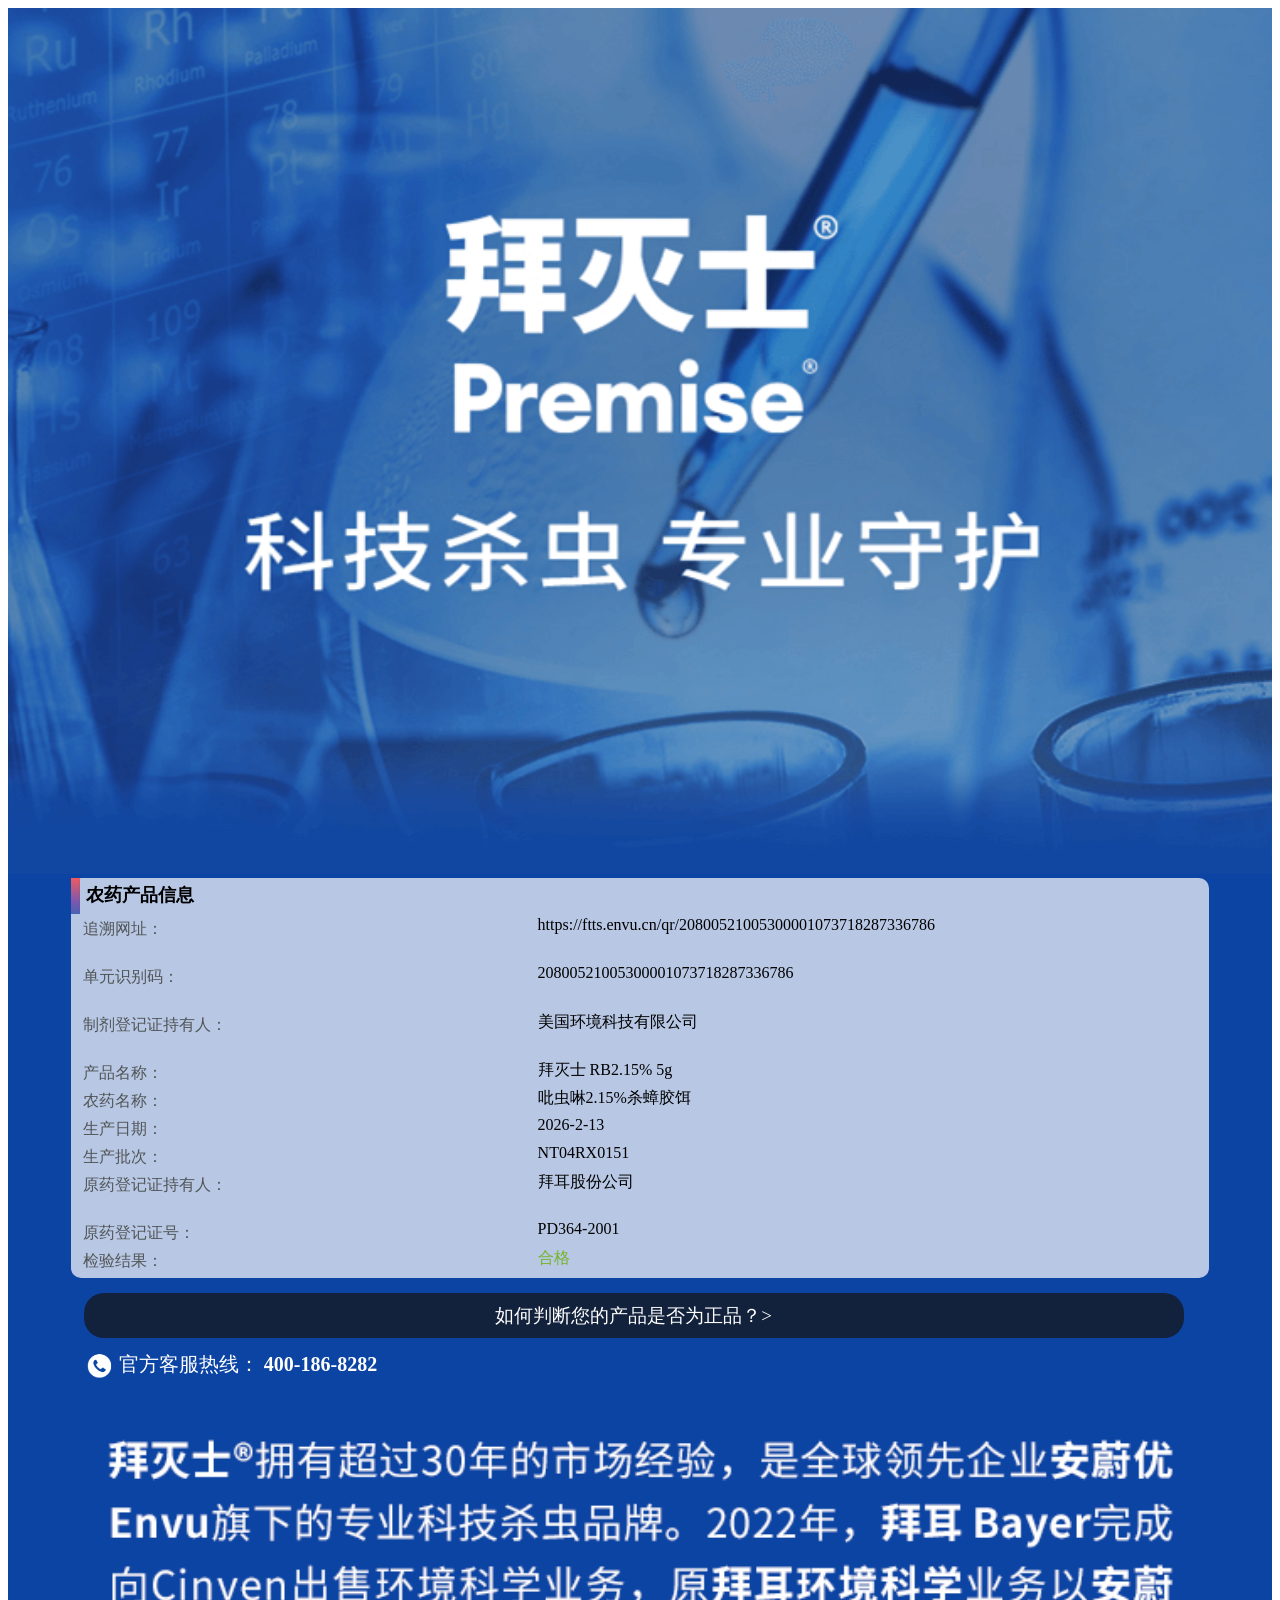
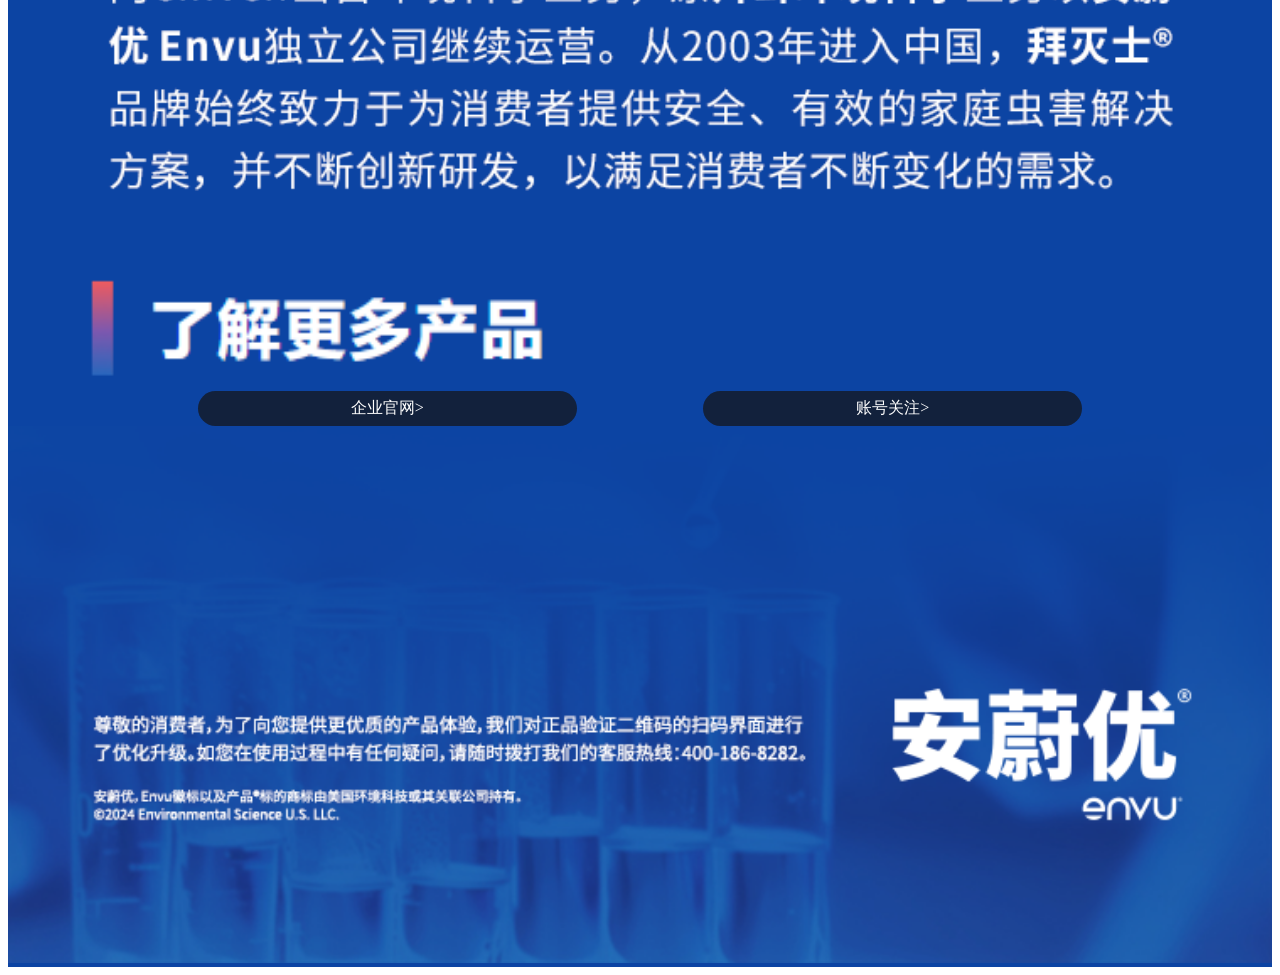
<file: index.html>
<!DOCTYPE html>
<html lang="en">
<head>
    <meta charset="UTF-8">
    <meta name="viewport" content="width=device-width, initial-scale=1.0">
    <title>Document</title>
    <link rel="stylesheet" href="style.css">
</head>
<body>
    <div class="all" style="background-color: rgba(12, 68, 163,1);">
        <div name="top">
            <img src="./image/Aa01.png" alt="" width="100%">
        </div>
        <!-- <div class="top2" style="width: 100%;
         color: rgba(255, 255, 255, 0.8);">
            <div class="biaoshi" style="background: rgb(241, 91, 93); 
            display: inline-block; border-top-right-radius: 2rem;
             border-bottom-right-radius: 2rem; padding: 0px 2rem;
             margin-left: 5%;padding-top: 6px;font-weight: 700;
             height: 30px;font-size: 17px;">
                <span>结果正常</span>
            </div>
            <div style="width: 87%; margin-bottom: 2rem;
                margin-top: 5px; padding-left: 20px; padding-right: 20px;
                font-size: 0.8rem;
                ">
                <div>
                    该产品若非各平台官方旗舰店购买，则为假货。
                </div>
                <div style="margin-top: 5px;">
                    您可联系官方客服热线提供假货线索，帮助我们一起维护消费者权益。
                </div>
            </div>
        </div> -->
        <div style="width: 90%; margin-left: 5%; border-radius: 10px;
            background-color: #B7C7E4;height: 400px;">
            <div style="width: 100%; height: 30px;align-items: center;">
                <img src="./image/Aa03.png" alt="" style="float: left;">
                <div style="font-size: 18px; font-weight: 800; height: 30px;
                    align-items: center;padding-top: 5px;
                    padding-left: 15px;">农药产品信息</div>
            </div>
            <div style="width: 100%; margin-top: 8px;margin-left: 1%;">
                <div class="list" style="height: 48px;">
                    <div class="left">追溯网址：</div>
                    <div class="right">https://ftts.envu.cn/qr/20800521005300001073718287336786</div>
                </div>
                <div style="height: 48px;">
                    <div class="left">单元识别码：</div>
                    <div class="right">20800521005300001073718287336786</div>
                </div>
                <div style="height: 48px;">
                    <div class="left">制剂登记证持有人：</div>
                    <div class="right">美国环境科技有限公司</div>
                </div>
                <div style="height: 28px;">
                    <div class="left">产品名称：</div>
                    <div class="right">拜灭士 RB2.15%  5g</div>
                </div>
                <div style="height: 28px;">
                    <div class="left">农药名称：</div>
                    <div class="right">吡虫啉2.15%杀蟑胶饵</div>
                </div>
                <div style="height: 28px;">
                    <div class="left">生产日期：</div>
                    <div class="right">2026-2-13</div>
                </div>
                <div style="height: 28px;">
                    <div class="left">生产批次：</div>
                    <div class="right">NT04RX0151</div>
                </div>
                <div style="height: 48px;">
                    <div class="left">原药登记证持有人：</div>
                    <div class="right">拜耳股份公司</div>
                </div>
                <div style="height: 28px;">
                    <div class="left">原药登记证号：</div>
                    <div class="right">PD364-2001</div>
                </div>
                <div style="height: 28px;">
                    <div class="left">检验结果：</div>
                    <div class="right" style="color: #77B428;">合格</div>
                </div>
            </div>
        </div>
        <div style="margin-top: 15px;">
            <div >
                <a href="https://ftts.envu.cn/ANTIFAKE/PSA3.html"
                    style="text-decoration: none;">
                    <div style="background-color: #12213C; color: white;
                    width: 87%; height: 45px; border-radius: 20px;
                    margin-left: 6%;margin-right: 6%;
                    display: flex; justify-content: center; align-items: center;
                    font-size: 19px;">
                        如何判断您的产品是否为正品？>
                    </div>
                </a>
            </div>
            <div style="margin-left: 6%; overflow: auto;margin-top: 10px;">
                <img src="./image/Aa02.png" alt="" style="width: 30px;float: left;">
                <div style="color: white; font-size: 20px; height: 40px;
                align-items: center;float: left;margin-top: 3px;margin-left: 5px;
                ">
                    官方客服热线：
                    <span style="font-weight: 600;">400-186-8282</span>
                    </div>
            </div>
        </div>
        <div>
            <img style="width: 100%;" src="./image/Aa04.png" alt="">
        </div>
        <div>
            <div>
                <img style="width: 40%; margin-left: 5%;" src="./image/Aa05.png" alt="">
            </div>
            <div style="overflow: auto;">
                <div style="float: left; width: 30%; height: 35px;
                background-color: #12213C;display: flex;
                justify-content: center; align-items: center;
                border-radius: 20px;margin-left: 15%;">
                    <a href="https://www.cn.envu.com/"
                        style="text-decoration: none;">
                        <div style="color: white;">企业官网></div>
                    </a>
                </div>
                <div style="float: left;width: 30%; height: 35px;
                    background-color: #12213C;display: flex;
                    justify-content: center; align-items: center;
                    border-radius: 20px;margin-left: 10%;">
                    <a href="https://www.xiaohongshu.com/
                    user/profile/60f300ef00000000200291f9?
                    tab=goods&channelType=share_outside&xhsshare
                    =WeixinSession&appuid=6176309f
                    000000000202697e&apptime=1731295913&share_
                    id=28ff0765385549debefb837ce6105018"
                        style="text-decoration: none;">
                        <div style="color: white;">账号关注></div>
                    </a>
                </div>
            </div>
        </div>
        <div>
            <img src="./image/Aa081.png" alt=""
            style="width: 100%;">
        </div>
    </div>
</body>
</html>
</file>
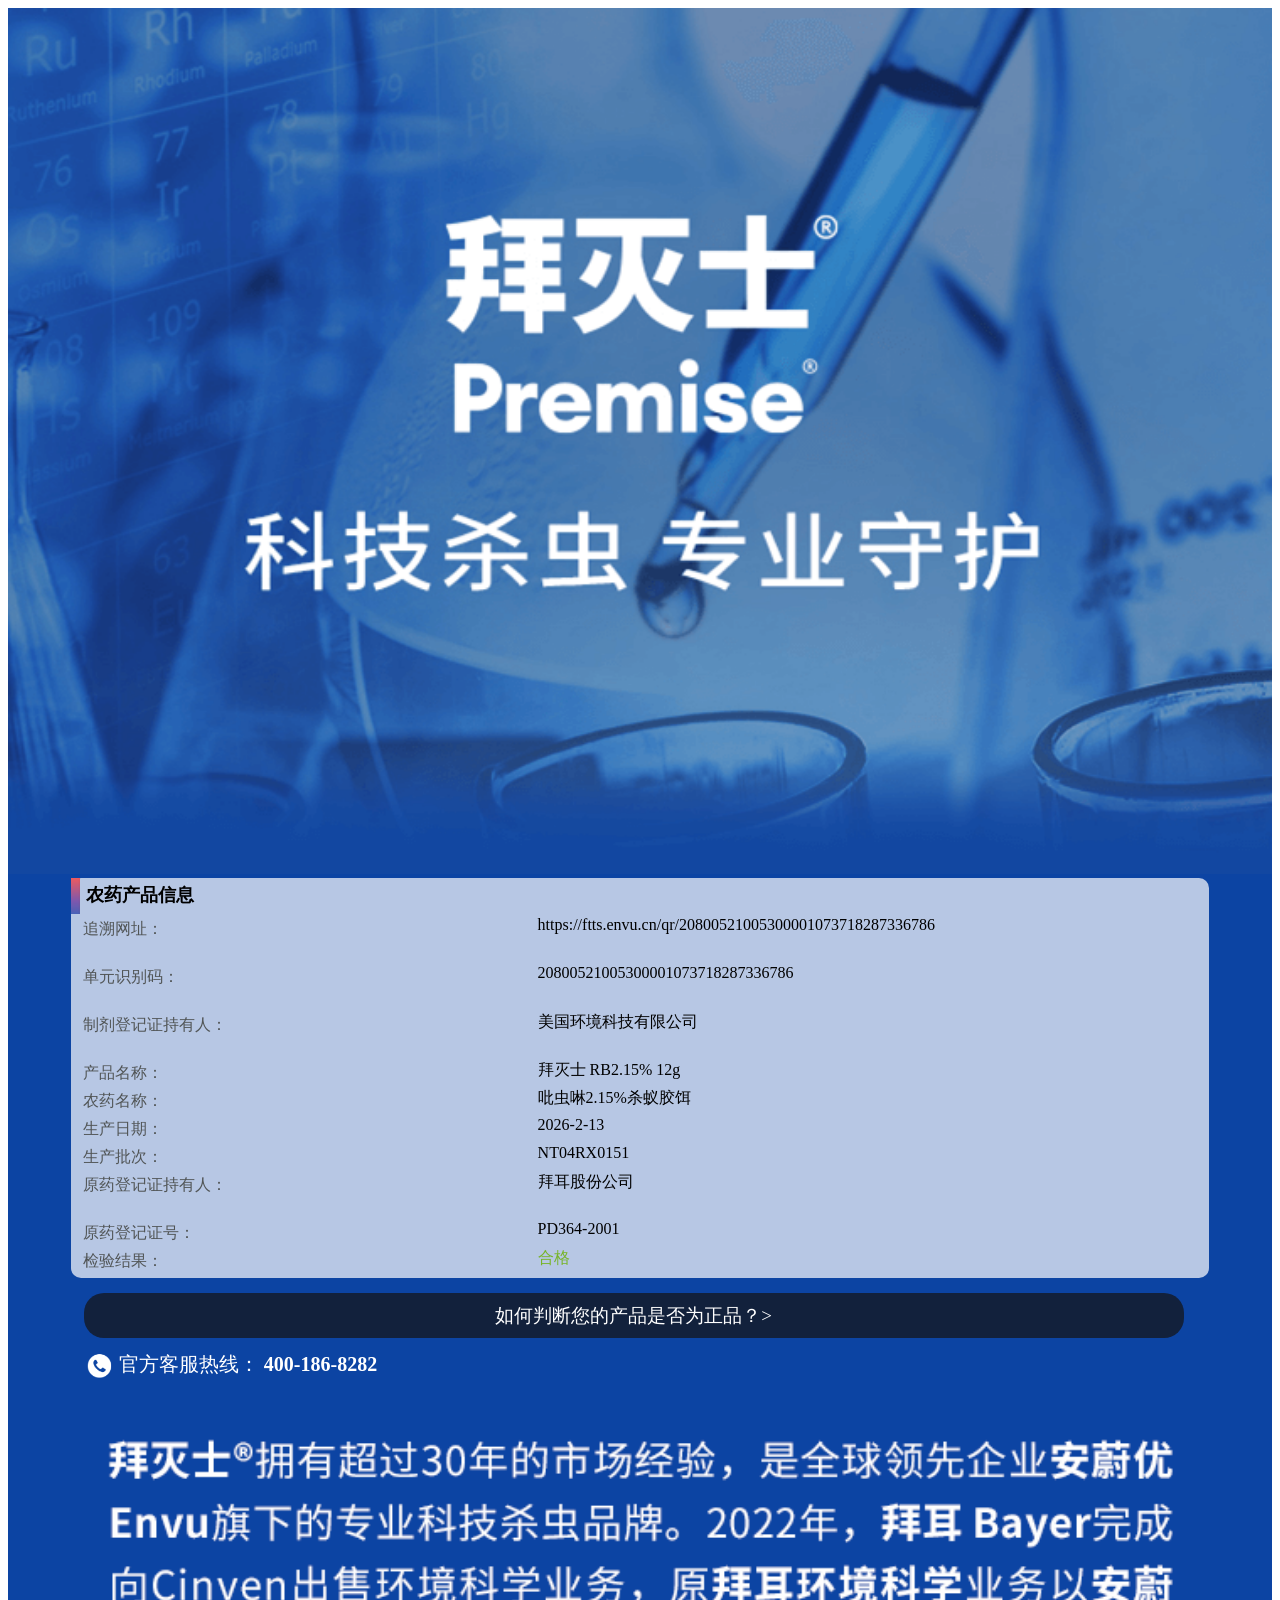
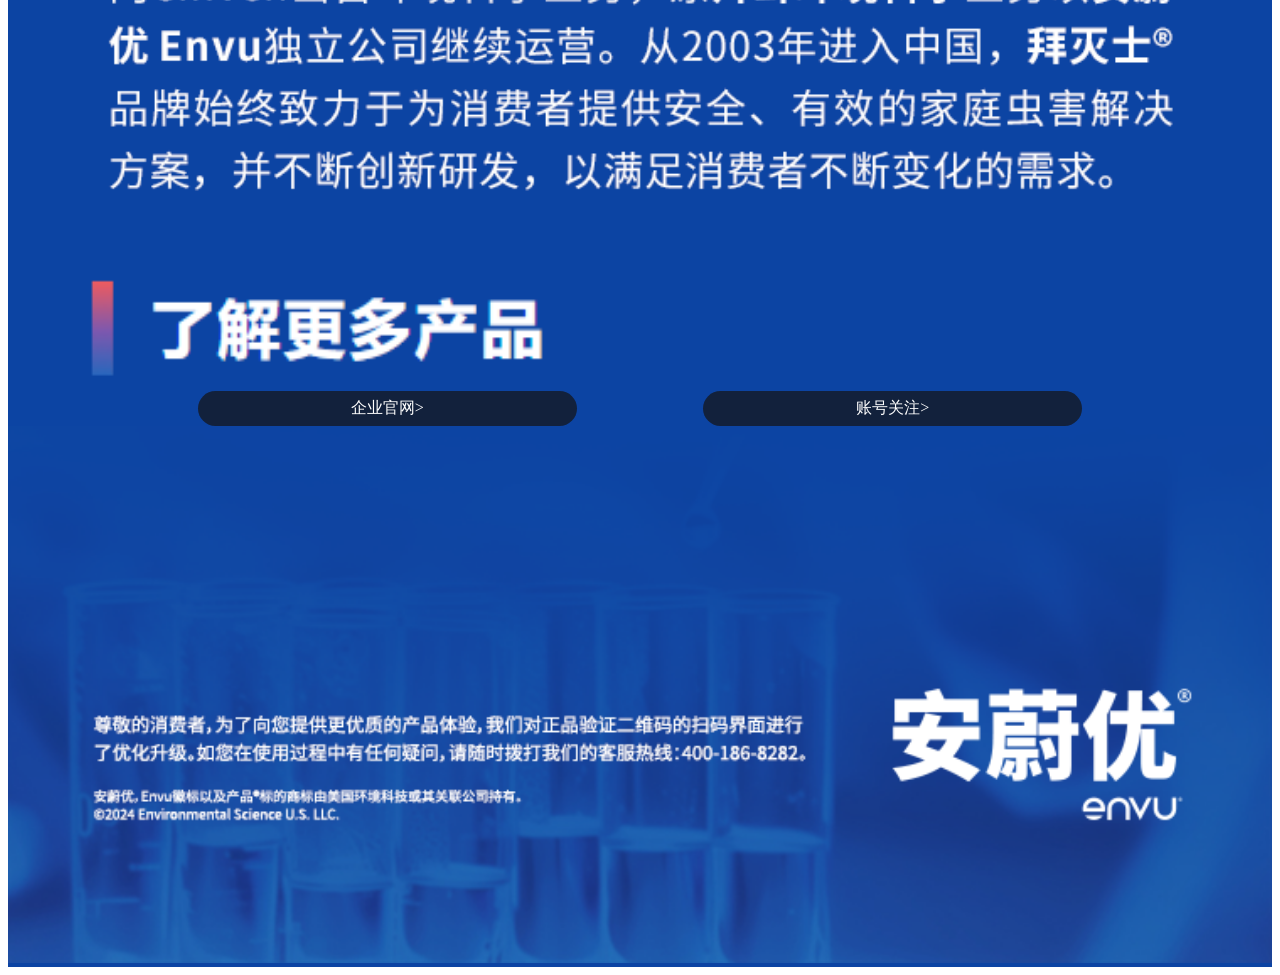
<file: ant/ant12.html>
<!DOCTYPE html>
<html lang="en">
<head>
    <meta charset="UTF-8">
    <meta name="viewport" content="width=device-width, initial-scale=1.0">
    <title>Document</title>
    <link rel="stylesheet" href="../style.css">
</head>
<body>
    <div class="all" style="background-color: rgba(12, 68, 163,1);">
        <div name="top">
            <img src="../image/Aa01.png" alt="" width="100%">
        </div>
        <div style="width: 90%; margin-left: 5%; border-radius: 10px;
            background-color: #B7C7E4;height: 400px;">
            <div style="width: 100%; height: 30px;align-items: center;">
                <img src="../image/Aa03.png" alt="" style="float: left;">
                <div style="font-size: 18px; font-weight: 800; height: 30px;
                    align-items: center;padding-top: 5px;
                    padding-left: 15px;">农药产品信息</div>
            </div>
            <div style="width: 100%; margin-top: 8px;margin-left: 1%;">
                <div class="list" style="height: 48px;">
                    <div class="left">追溯网址：</div>
                    <div class="right">https://ftts.envu.cn/qr/20800521005300001073718287336786</div>
                </div>
                <div style="height: 48px;">
                    <div class="left">单元识别码：</div>
                    <div class="right">20800521005300001073718287336786</div>
                </div>
                <div style="height: 48px;">
                    <div class="left">制剂登记证持有人：</div>
                    <div class="right">美国环境科技有限公司</div>
                </div>
                <div style="height: 28px;">
                    <div class="left">产品名称：</div>
                    <div class="right">拜灭士 RB2.15%  12g</div>
                </div>
                <div style="height: 28px;">
                    <div class="left">农药名称：</div>
                    <div class="right">吡虫啉2.15%杀蚁胶饵</div>
                </div>
                <div style="height: 28px;">
                    <div class="left">生产日期：</div>
                    <div class="right">2026-2-13</div>
                </div>
                <div style="height: 28px;">
                    <div class="left">生产批次：</div>
                    <div class="right">NT04RX0151</div>
                </div>
                <div style="height: 48px;">
                    <div class="left">原药登记证持有人：</div>
                    <div class="right">拜耳股份公司</div>
                </div>
                <div style="height: 28px;">
                    <div class="left">原药登记证号：</div>
                    <div class="right">PD364-2001</div>
                </div>
                <div style="height: 28px;">
                    <div class="left">检验结果：</div>
                    <div class="right" style="color: #77B428;">合格</div>
                </div>
            </div>
        </div>
        <div style="margin-top: 15px;">
            <div >
                <a href="https://ftts.envu.cn/ANTIFAKE/PSA3.html"
                    style="text-decoration: none;">
                    <div style="background-color: #12213C; color: white;
                    width: 87%; height: 45px; border-radius: 20px;
                    margin-left: 6%;margin-right: 6%;
                    display: flex; justify-content: center; align-items: center;
                    font-size: 19px;">
                        如何判断您的产品是否为正品？>
                    </div>
                </a>
            </div>
            <div style="margin-left: 6%; overflow: auto;margin-top: 10px;">
                <img src="../image/Aa02.png" alt="" style="width: 30px;float: left;">
                <div style="color: white; font-size: 20px; height: 40px;
                align-items: center;float: left;margin-top: 3px;margin-left: 5px;
                ">
                    官方客服热线：
                    <span style="font-weight: 600;">400-186-8282</span>
                    </div>
            </div>
        </div>
        <div>
            <img style="width: 100%;" src="../image/Aa04.png" alt="">
        </div>
        <div>
            <div>
                <img style="width: 40%; margin-left: 5%;" src="../image/Aa05.png" alt="">
            </div>
            <div style="overflow: auto;">
                <div style="float: left; width: 30%; height: 35px;
                background-color: #12213C;display: flex;
                justify-content: center; align-items: center;
                border-radius: 20px;margin-left: 15%;">
                    <a href="https://www.cn.envu.com/"
                        style="text-decoration: none;">
                        <div style="color: white;">企业官网></div>
                    </a>
                </div>
                <div style="float: left;width: 30%; height: 35px;
                    background-color: #12213C;display: flex;
                    justify-content: center; align-items: center;
                    border-radius: 20px;margin-left: 10%;">
                    <a href="https://www.xiaohongshu.com/
                    user/profile/60f300ef00000000200291f9?
                    tab=goods&channelType=share_outside&xhsshare
                    =WeixinSession&appuid=6176309f
                    000000000202697e&apptime=1731295913&share_
                    id=28ff0765385549debefb837ce6105018"
                        style="text-decoration: none;">
                        <div style="color: white;">账号关注></div>
                    </a>
                </div>
            </div>
        </div>
        <div>
            <img src="../image/Aa081.png" alt=""
            style="width: 100%;">
        </div>
    </div>
</body>
</html>
</file>
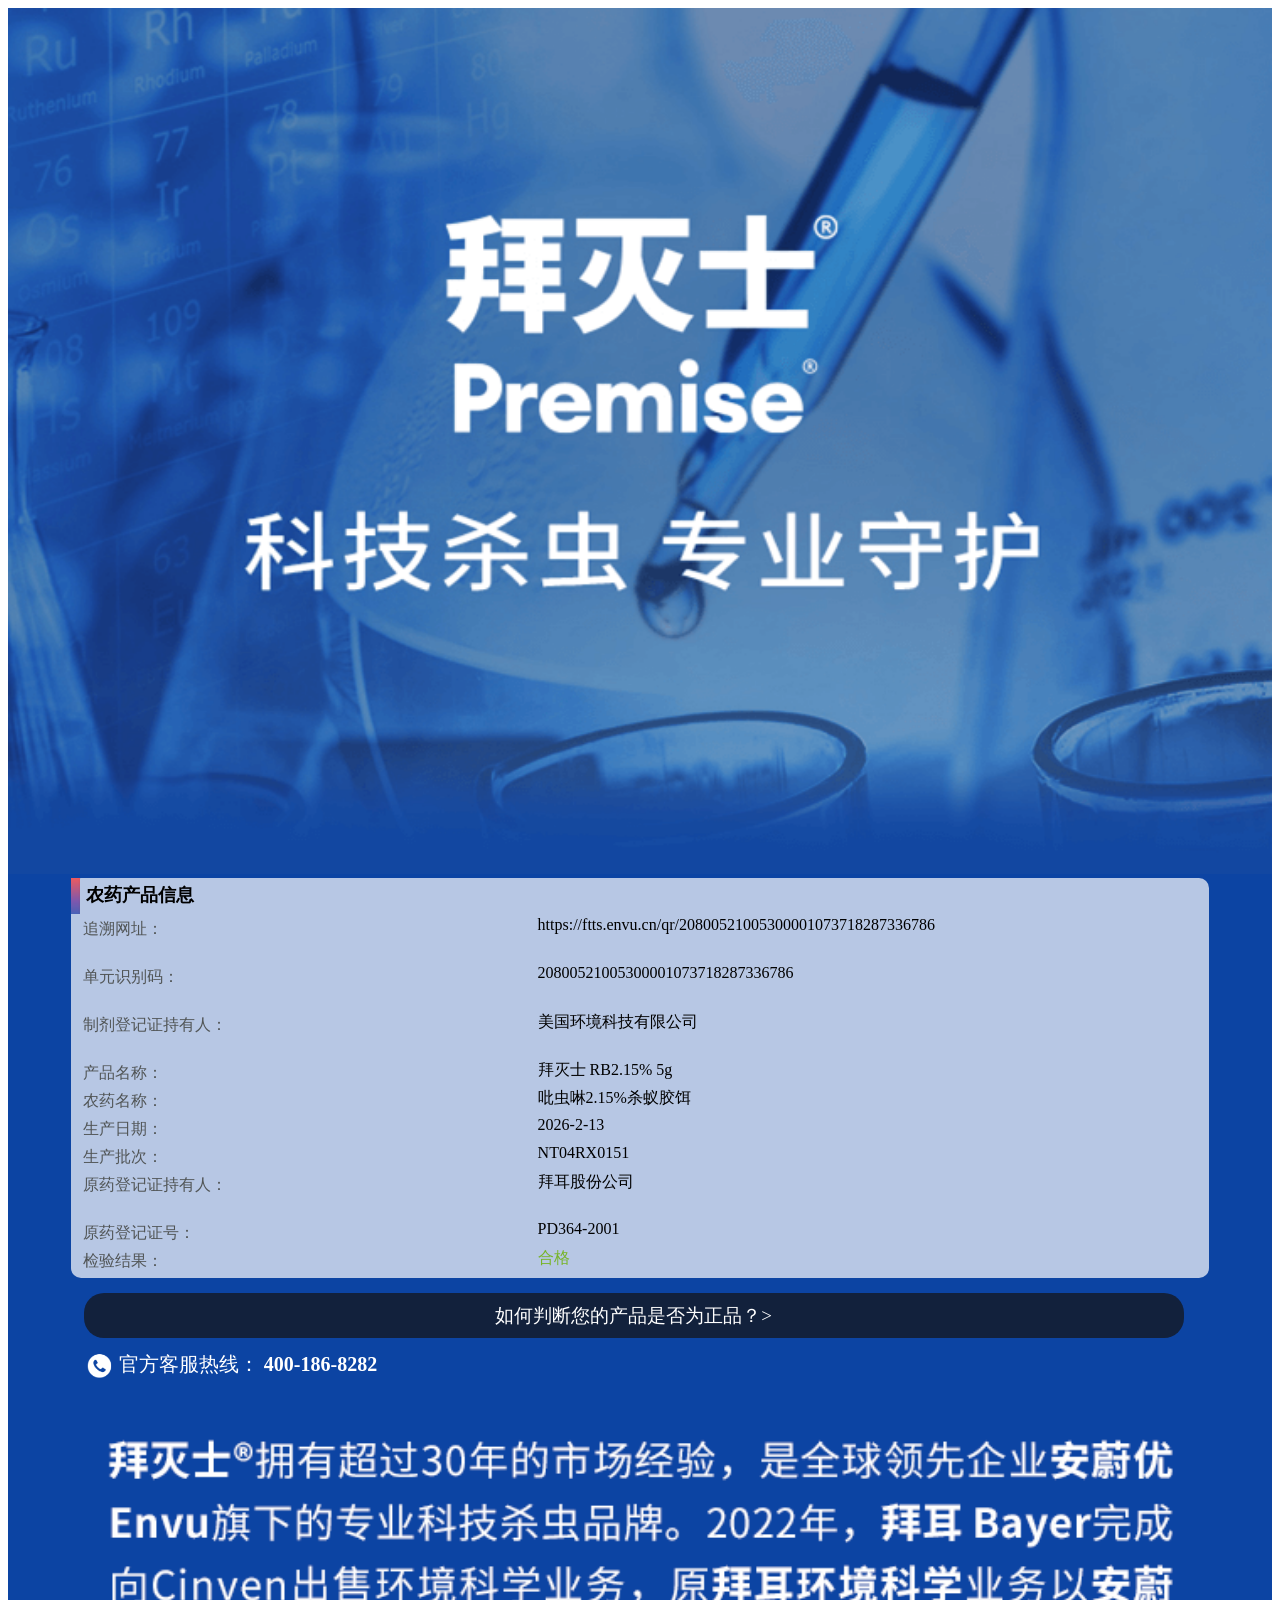
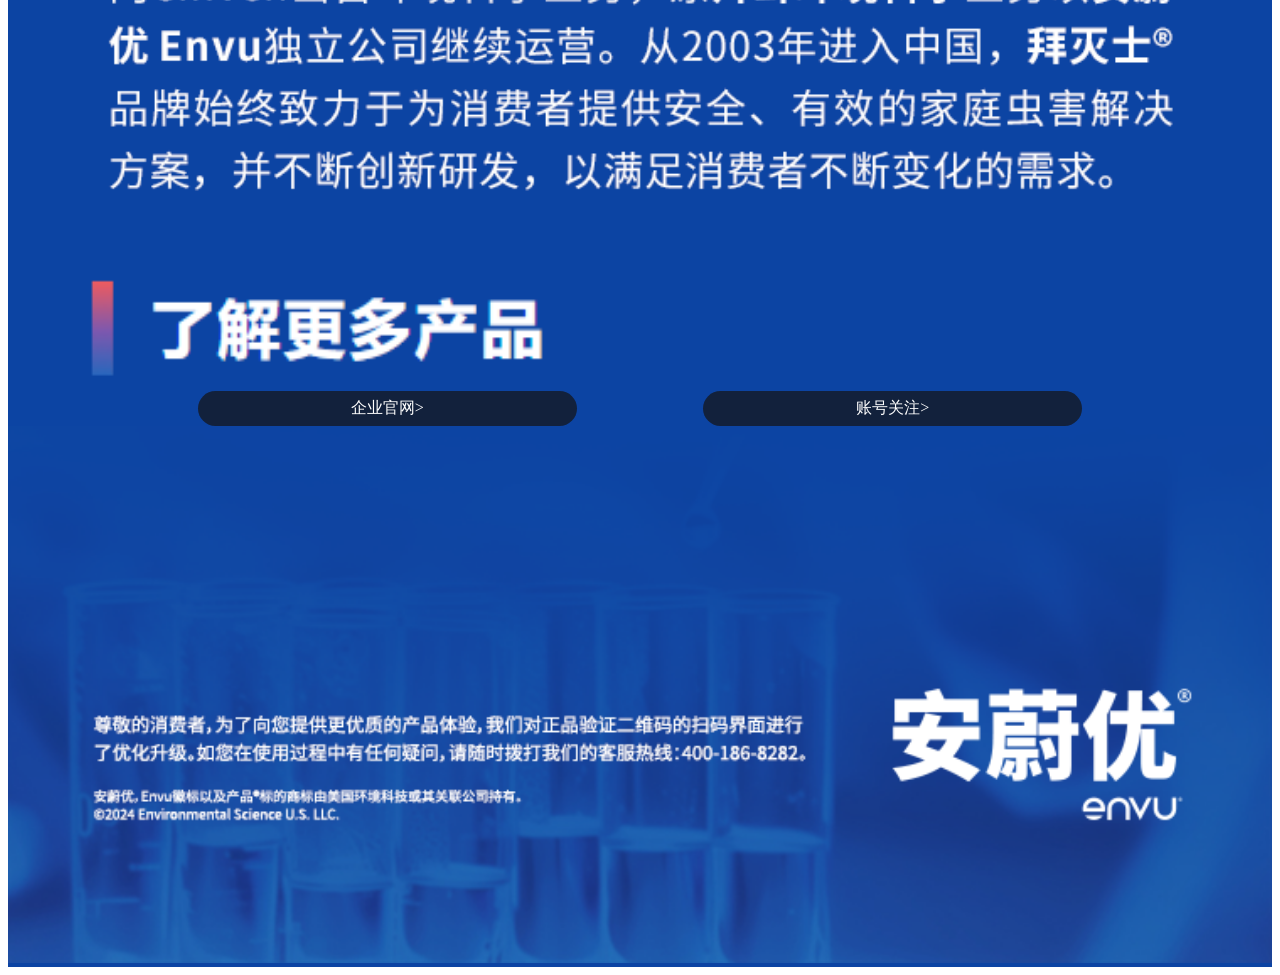
<file: ant/ant5.html>
<!DOCTYPE html>
<html lang="en">
<head>
    <meta charset="UTF-8">
    <meta name="viewport" content="width=device-width, initial-scale=1.0">
    <title>Document</title>
    <link rel="stylesheet" href="../style.css">
</head>
<body>
    <div class="all" style="background-color: rgba(12, 68, 163,1);">
        <div name="top">
            <img src="../image/Aa01.png" alt="" width="100%">
        </div>
        <div style="width: 90%; margin-left: 5%; border-radius: 10px;
            background-color: #B7C7E4;height: 400px;">
            <div style="width: 100%; height: 30px;align-items: center;">
                <img src="../image/Aa03.png" alt="" style="float: left;">
                <div style="font-size: 18px; font-weight: 800; height: 30px;
                    align-items: center;padding-top: 5px;
                    padding-left: 15px;">农药产品信息</div>
            </div>
            <div style="width: 100%; margin-top: 8px;margin-left: 1%;">
                <div class="list" style="height: 48px;">
                    <div class="left">追溯网址：</div>
                    <div class="right">https://ftts.envu.cn/qr/20800521005300001073718287336786</div>
                </div>
                <div style="height: 48px;">
                    <div class="left">单元识别码：</div>
                    <div class="right">20800521005300001073718287336786</div>
                </div>
                <div style="height: 48px;">
                    <div class="left">制剂登记证持有人：</div>
                    <div class="right">美国环境科技有限公司</div>
                </div>
                <div style="height: 28px;">
                    <div class="left">产品名称：</div>
                    <div class="right">拜灭士 RB2.15%  5g</div>
                </div>
                <div style="height: 28px;">
                    <div class="left">农药名称：</div>
                    <div class="right">吡虫啉2.15%杀蚁胶饵</div>
                </div>
                <div style="height: 28px;">
                    <div class="left">生产日期：</div>
                    <div class="right">2026-2-13</div>
                </div>
                <div style="height: 28px;">
                    <div class="left">生产批次：</div>
                    <div class="right">NT04RX0151</div>
                </div>
                <div style="height: 48px;">
                    <div class="left">原药登记证持有人：</div>
                    <div class="right">拜耳股份公司</div>
                </div>
                <div style="height: 28px;">
                    <div class="left">原药登记证号：</div>
                    <div class="right">PD364-2001</div>
                </div>
                <div style="height: 28px;">
                    <div class="left">检验结果：</div>
                    <div class="right" style="color: #77B428;">合格</div>
                </div>
            </div>
        </div>
        <div style="margin-top: 15px;">
            <div >
                <a href="https://ftts.envu.cn/ANTIFAKE/PSA3.html"
                    style="text-decoration: none;">
                    <div style="background-color: #12213C; color: white;
                    width: 87%; height: 45px; border-radius: 20px;
                    margin-left: 6%;margin-right: 6%;
                    display: flex; justify-content: center; align-items: center;
                    font-size: 19px;">
                        如何判断您的产品是否为正品？>
                    </div>
                </a>
            </div>
            <div style="margin-left: 6%; overflow: auto;margin-top: 10px;">
                <img src="../image/Aa02.png" alt="" style="width: 30px;float: left;">
                <div style="color: white; font-size: 20px; height: 40px;
                align-items: center;float: left;margin-top: 3px;margin-left: 5px;
                ">
                    官方客服热线：
                    <span style="font-weight: 600;">400-186-8282</span>
                    </div>
            </div>
        </div>
        <div>
            <img style="width: 100%;" src="../image/Aa04.png" alt="">
        </div>
        <div>
            <div>
                <img style="width: 40%; margin-left: 5%;" src="../image/Aa05.png" alt="">
            </div>
            <div style="overflow: auto;">
                <div style="float: left; width: 30%; height: 35px;
                background-color: #12213C;display: flex;
                justify-content: center; align-items: center;
                border-radius: 20px;margin-left: 15%;">
                    <a href="https://www.cn.envu.com/"
                        style="text-decoration: none;">
                        <div style="color: white;">企业官网></div>
                    </a>
                </div>
                <div style="float: left;width: 30%; height: 35px;
                    background-color: #12213C;display: flex;
                    justify-content: center; align-items: center;
                    border-radius: 20px;margin-left: 10%;">
                    <a href="https://www.xiaohongshu.com/
                    user/profile/60f300ef00000000200291f9?
                    tab=goods&channelType=share_outside&xhsshare
                    =WeixinSession&appuid=6176309f
                    000000000202697e&apptime=1731295913&share_
                    id=28ff0765385549debefb837ce6105018"
                        style="text-decoration: none;">
                        <div style="color: white;">账号关注></div>
                    </a>
                </div>
            </div>
        </div>
        <div>
            <img src="../image/Aa081.png" alt=""
            style="width: 100%;">
        </div>
    </div>
</body>
</html>
</file>
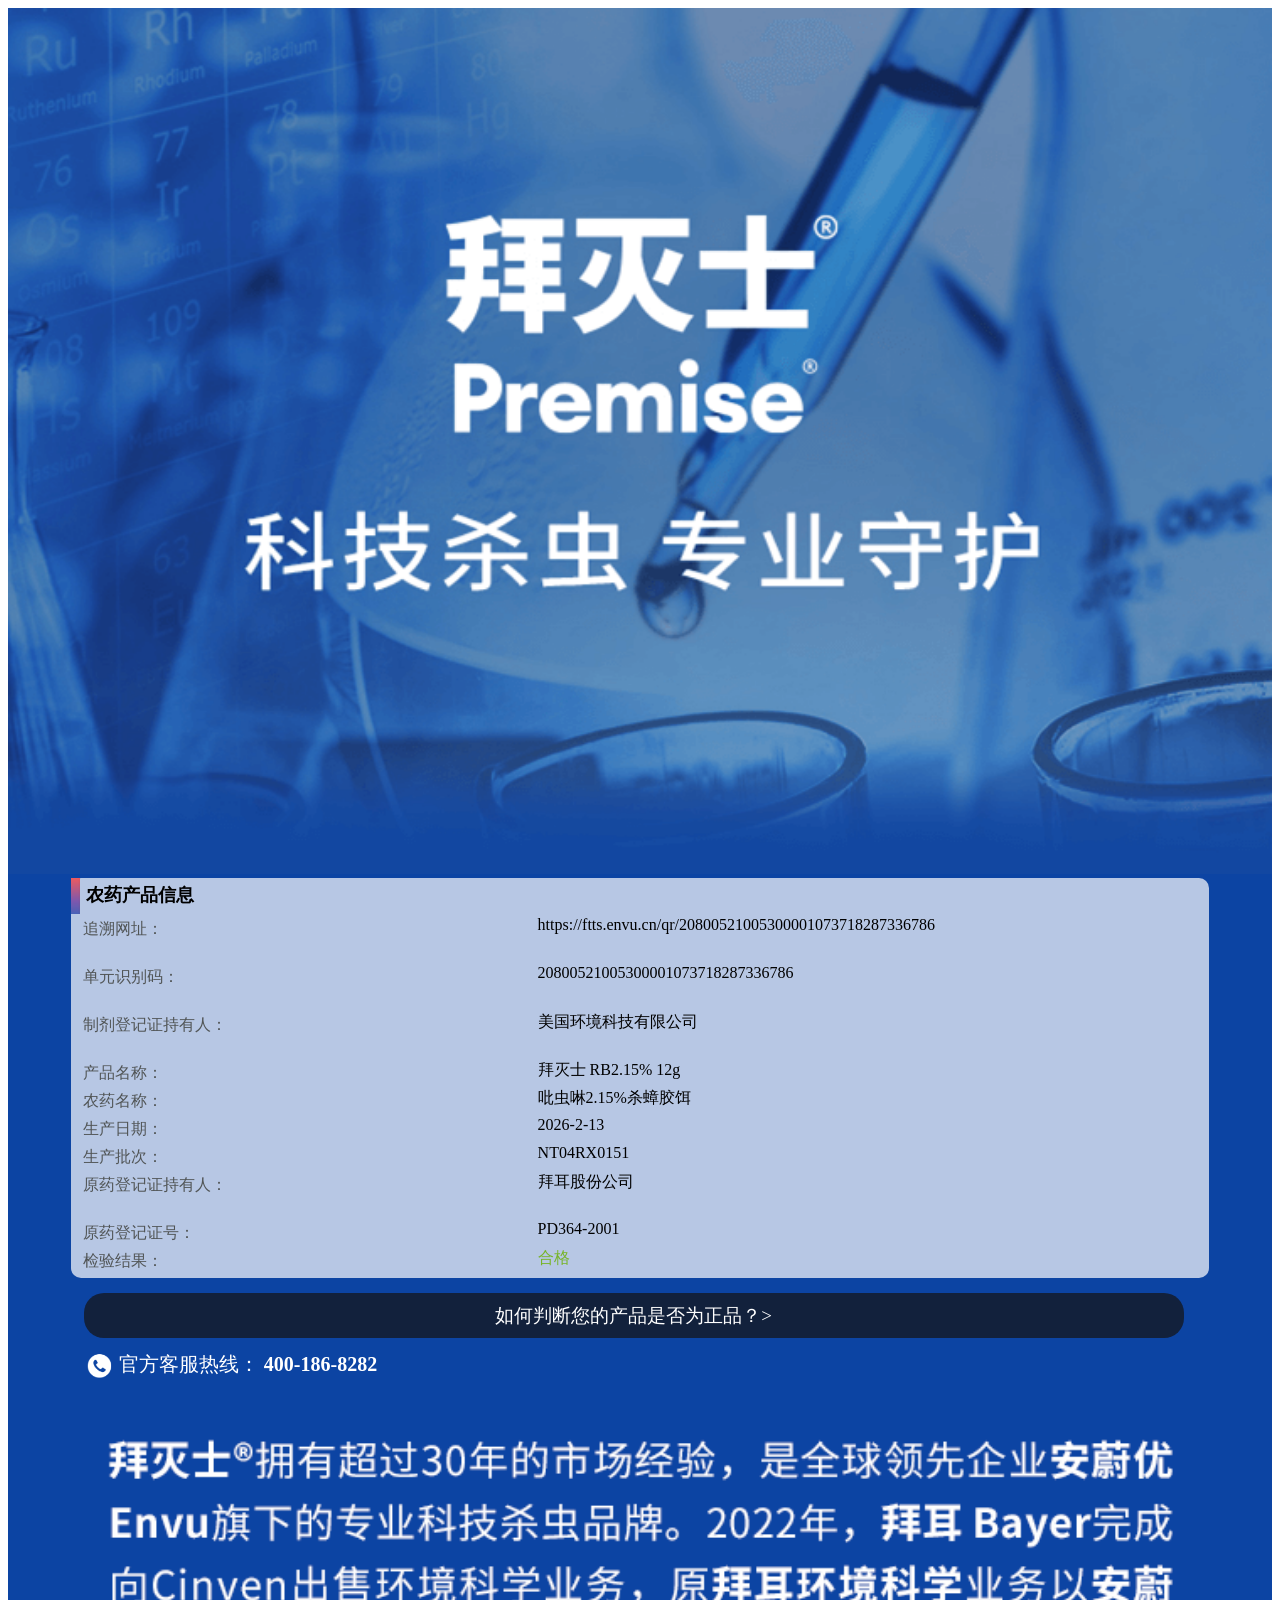
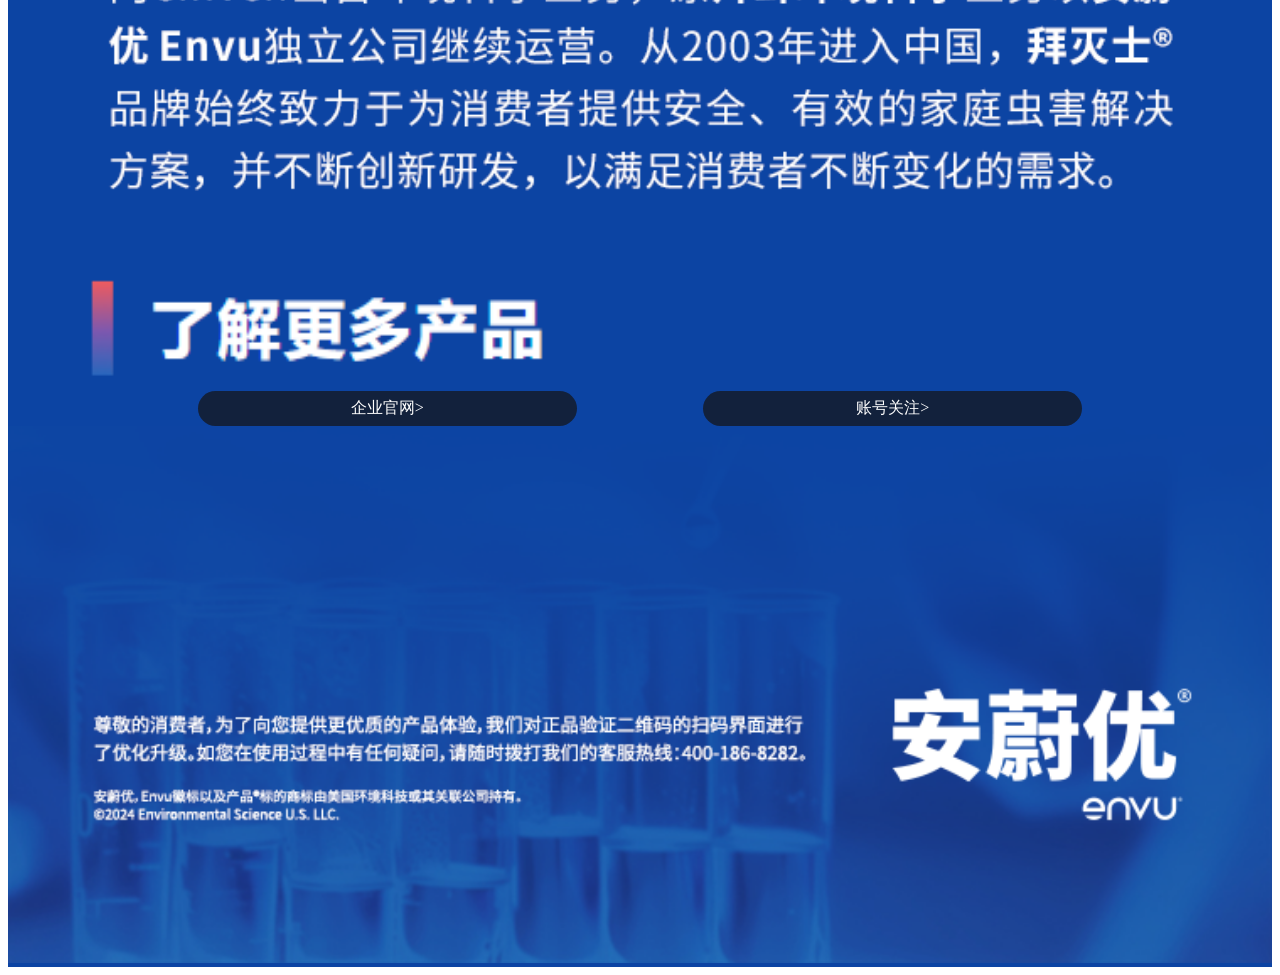
<file: cockroach/cock12.html>
<!DOCTYPE html>
<html lang="en">
<head>
    <meta charset="UTF-8">
    <meta name="viewport" content="width=device-width, initial-scale=1.0">
    <title>Document</title>
    <link rel="stylesheet" href="../style.css">
</head>
<body>
    <div class="all" style="background-color: rgba(12, 68, 163,1);">
        <div name="top">
            <img src="../image/Aa01.png" alt="" width="100%">
        </div>
        <div style="width: 90%; margin-left: 5%; border-radius: 10px;
            background-color: #B7C7E4;height: 400px;">
            <div style="width: 100%; height: 30px;align-items: center;">
                <img src="../image/Aa03.png" alt="" style="float: left;">
                <div style="font-size: 18px; font-weight: 800; height: 30px;
                    align-items: center;padding-top: 5px;
                    padding-left: 15px;">农药产品信息</div>
            </div>
            <div style="width: 100%; margin-top: 8px;margin-left: 1%;">
                <div class="list" style="height: 48px;">
                    <div class="left">追溯网址：</div>
                    <div class="right">https://ftts.envu.cn/qr/20800521005300001073718287336786</div>
                </div>
                <div style="height: 48px;">
                    <div class="left">单元识别码：</div>
                    <div class="right">20800521005300001073718287336786</div>
                </div>
                <div style="height: 48px;">
                    <div class="left">制剂登记证持有人：</div>
                    <div class="right">美国环境科技有限公司</div>
                </div>
                <div style="height: 28px;">
                    <div class="left">产品名称：</div>
                    <div class="right">拜灭士 RB2.15%  12g</div>
                </div>
                <div style="height: 28px;">
                    <div class="left">农药名称：</div>
                    <div class="right">吡虫啉2.15%杀蟑胶饵</div>
                </div>
                <div style="height: 28px;">
                    <div class="left">生产日期：</div>
                    <div class="right">2026-2-13</div>
                </div>
                <div style="height: 28px;">
                    <div class="left">生产批次：</div>
                    <div class="right">NT04RX0151</div>
                </div>
                <div style="height: 48px;">
                    <div class="left">原药登记证持有人：</div>
                    <div class="right">拜耳股份公司</div>
                </div>
                <div style="height: 28px;">
                    <div class="left">原药登记证号：</div>
                    <div class="right">PD364-2001</div>
                </div>
                <div style="height: 28px;">
                    <div class="left">检验结果：</div>
                    <div class="right" style="color: #77B428;">合格</div>
                </div>
            </div>
        </div>
        <div style="margin-top: 15px;">
            <div >
                <a href="https://ftts.envu.cn/ANTIFAKE/PSA3.html"
                    style="text-decoration: none;">
                    <div style="background-color: #12213C; color: white;
                    width: 87%; height: 45px; border-radius: 20px;
                    margin-left: 6%;margin-right: 6%;
                    display: flex; justify-content: center; align-items: center;
                    font-size: 19px;">
                        如何判断您的产品是否为正品？>
                    </div>
                </a>
            </div>
            <div style="margin-left: 6%; overflow: auto;margin-top: 10px;">
                <img src="../image/Aa02.png" alt="" style="width: 30px;float: left;">
                <div style="color: white; font-size: 20px; height: 40px;
                align-items: center;float: left;margin-top: 3px;margin-left: 5px;
                ">
                    官方客服热线：
                    <span style="font-weight: 600;">400-186-8282</span>
                    </div>
            </div>
        </div>
        <div>
            <img style="width: 100%;" src="../image/Aa04.png" alt="">
        </div>
        <div>
            <div>
                <img style="width: 40%; margin-left: 5%;" src="../image/Aa05.png" alt="">
            </div>
            <div style="overflow: auto;">
                <div style="float: left; width: 30%; height: 35px;
                background-color: #12213C;display: flex;
                justify-content: center; align-items: center;
                border-radius: 20px;margin-left: 15%;">
                    <a href="https://www.cn.envu.com/"
                        style="text-decoration: none;">
                        <div style="color: white;">企业官网></div>
                    </a>
                </div>
                <div style="float: left;width: 30%; height: 35px;
                    background-color: #12213C;display: flex;
                    justify-content: center; align-items: center;
                    border-radius: 20px;margin-left: 10%;">
                    <a href="https://www.xiaohongshu.com/
                    user/profile/60f300ef00000000200291f9?
                    tab=goods&channelType=share_outside&xhsshare
                    =WeixinSession&appuid=6176309f
                    000000000202697e&apptime=1731295913&share_
                    id=28ff0765385549debefb837ce6105018"
                        style="text-decoration: none;">
                        <div style="color: white;">账号关注></div>
                    </a>
                </div>
            </div>
        </div>
        <div>
            <img src="../image/Aa081.png" alt=""
            style="width: 100%;">
        </div>
    </div>
</body>
</html>
</file>
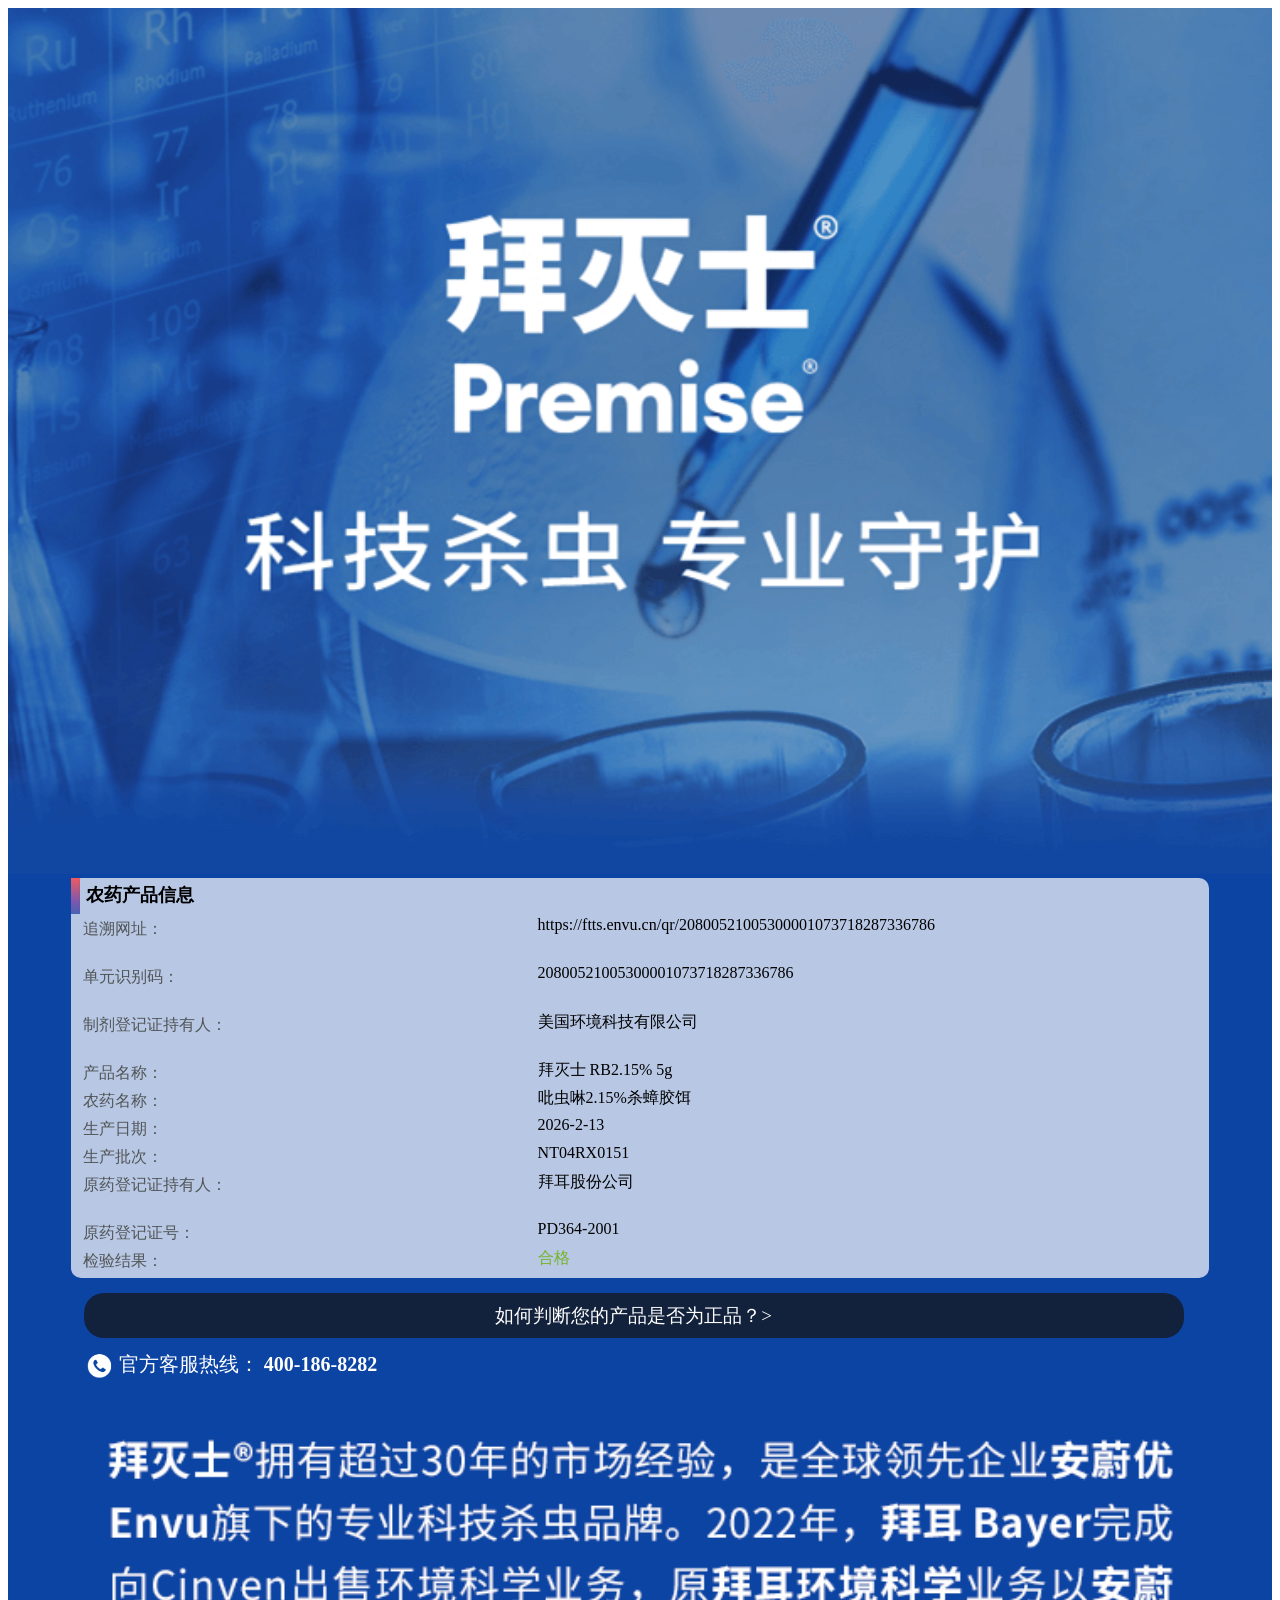
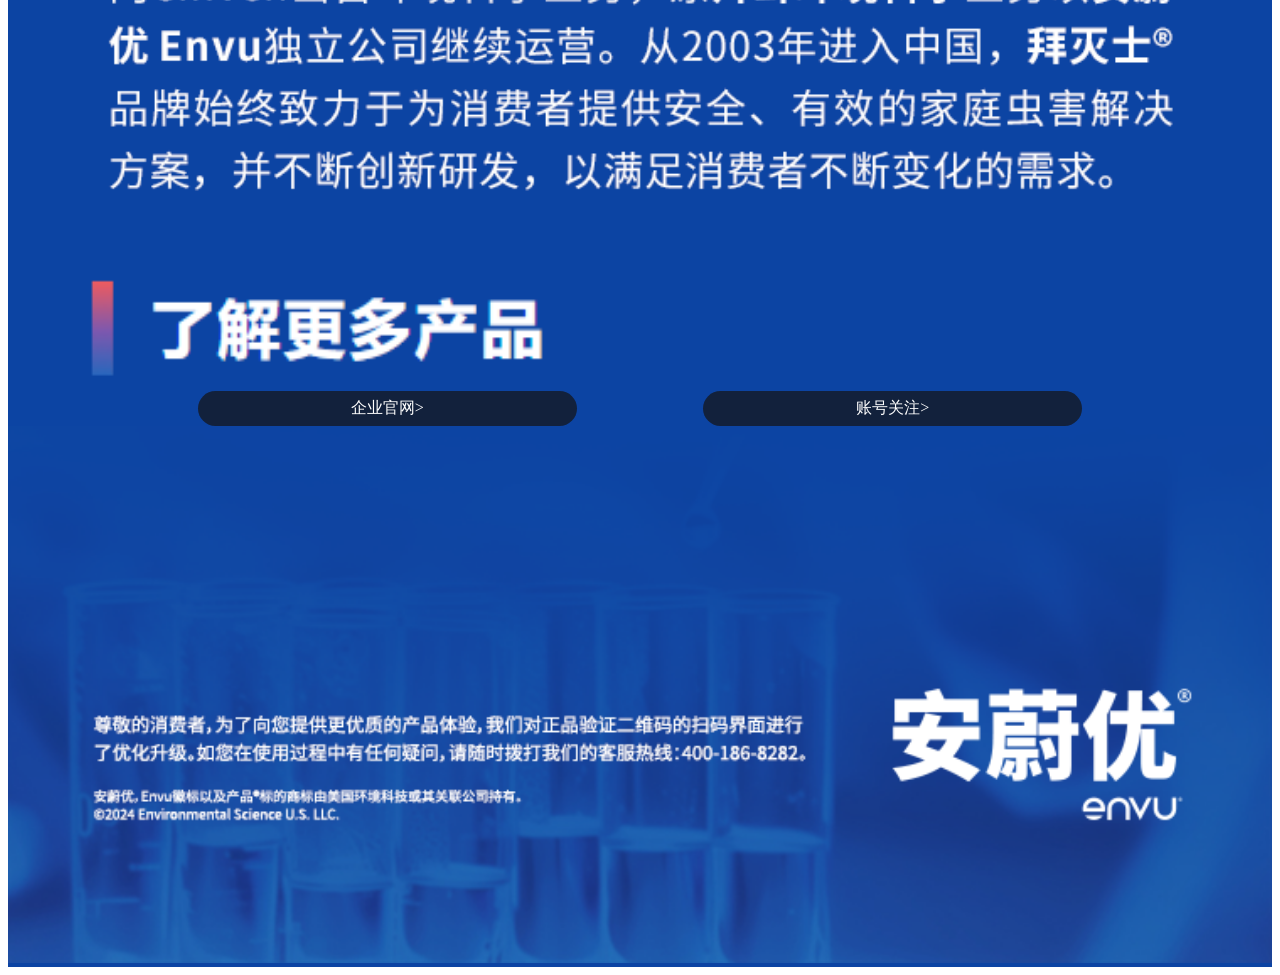
<file: cockroach/cock5.html>
<!DOCTYPE html>
<html lang="en">
<head>
    <meta charset="UTF-8">
    <meta name="viewport" content="width=device-width, initial-scale=1.0">
    <title>Document</title>
    <link rel="stylesheet" href="../style.css">
</head>
<body>
    <div class="all" style="background-color: rgba(12, 68, 163,1);">
        <div name="top">
            <img src="../image/Aa01.png" alt="" width="100%">
        </div>
        <div style="width: 90%; margin-left: 5%; border-radius: 10px;
            background-color: #B7C7E4;height: 400px;">
            <div style="width: 100%; height: 30px;align-items: center;">
                <img src="../image/Aa03.png" alt="" style="float: left;">
                <div style="font-size: 18px; font-weight: 800; height: 30px;
                    align-items: center;padding-top: 5px;
                    padding-left: 15px;">农药产品信息</div>
            </div>
            <div style="width: 100%; margin-top: 8px;margin-left: 1%;">
                <div class="list" style="height: 48px;">
                    <div class="left">追溯网址：</div>
                    <div class="right">https://ftts.envu.cn/qr/20800521005300001073718287336786</div>
                </div>
                <div style="height: 48px;">
                    <div class="left">单元识别码：</div>
                    <div class="right">20800521005300001073718287336786</div>
                </div>
                <div style="height: 48px;">
                    <div class="left">制剂登记证持有人：</div>
                    <div class="right">美国环境科技有限公司</div>
                </div>
                <div style="height: 28px;">
                    <div class="left">产品名称：</div>
                    <div class="right">拜灭士 RB2.15%  5g</div>
                </div>
                <div style="height: 28px;">
                    <div class="left">农药名称：</div>
                    <div class="right">吡虫啉2.15%杀蟑胶饵</div>
                </div>
                <div style="height: 28px;">
                    <div class="left">生产日期：</div>
                    <div class="right">2026-2-13</div>
                </div>
                <div style="height: 28px;">
                    <div class="left">生产批次：</div>
                    <div class="right">NT04RX0151</div>
                </div>
                <div style="height: 48px;">
                    <div class="left">原药登记证持有人：</div>
                    <div class="right">拜耳股份公司</div>
                </div>
                <div style="height: 28px;">
                    <div class="left">原药登记证号：</div>
                    <div class="right">PD364-2001</div>
                </div>
                <div style="height: 28px;">
                    <div class="left">检验结果：</div>
                    <div class="right" style="color: #77B428;">合格</div>
                </div>
            </div>
        </div>
        <div style="margin-top: 15px;">
            <div >
                <a href="https://ftts.envu.cn/ANTIFAKE/PSA3.html"
                    style="text-decoration: none;">
                    <div style="background-color: #12213C; color: white;
                    width: 87%; height: 45px; border-radius: 20px;
                    margin-left: 6%;margin-right: 6%;
                    display: flex; justify-content: center; align-items: center;
                    font-size: 19px;">
                        如何判断您的产品是否为正品？>
                    </div>
                </a>
            </div>
            <div style="margin-left: 6%; overflow: auto;margin-top: 10px;">
                <img src="../image/Aa02.png" alt="" style="width: 30px;float: left;">
                <div style="color: white; font-size: 20px; height: 40px;
                align-items: center;float: left;margin-top: 3px;margin-left: 5px;
                ">
                    官方客服热线：
                    <span style="font-weight: 600;">400-186-8282</span>
                    </div>
            </div>
        </div>
        <div>
            <img style="width: 100%;" src="../image/Aa04.png" alt="">
        </div>
        <div>
            <div>
                <img style="width: 40%; margin-left: 5%;" src="../image/Aa05.png" alt="">
            </div>
            <div style="overflow: auto;">
                <div style="float: left; width: 30%; height: 35px;
                background-color: #12213C;display: flex;
                justify-content: center; align-items: center;
                border-radius: 20px;margin-left: 15%;">
                    <a href="https://www.cn.envu.com/"
                        style="text-decoration: none;">
                        <div style="color: white;">企业官网></div>
                    </a>
                </div>
                <div style="float: left;width: 30%; height: 35px;
                    background-color: #12213C;display: flex;
                    justify-content: center; align-items: center;
                    border-radius: 20px;margin-left: 10%;">
                    <a href="https://www.xiaohongshu.com/
                    user/profile/60f300ef00000000200291f9?
                    tab=goods&channelType=share_outside&xhsshare
                    =WeixinSession&appuid=6176309f
                    000000000202697e&apptime=1731295913&share_
                    id=28ff0765385549debefb837ce6105018"
                        style="text-decoration: none;">
                        <div style="color: white;">账号关注></div>
                    </a>
                </div>
            </div>
        </div>
        <div>
            <img src="../image/Aa081.png" alt=""
            style="width: 100%;">
        </div>
    </div>
</body>
</html>
</file>
<file: style.css>
.left{
    float: left;
    /* word-wrap: break-word; */
    width: 39%;
    /* height: 80px; */
    color: #515556;
    font-weight: 400;
    margin-top: 3px;
}
.right{
    float: right;
    word-wrap: break-word;
    width: 60%;
}
</file>
